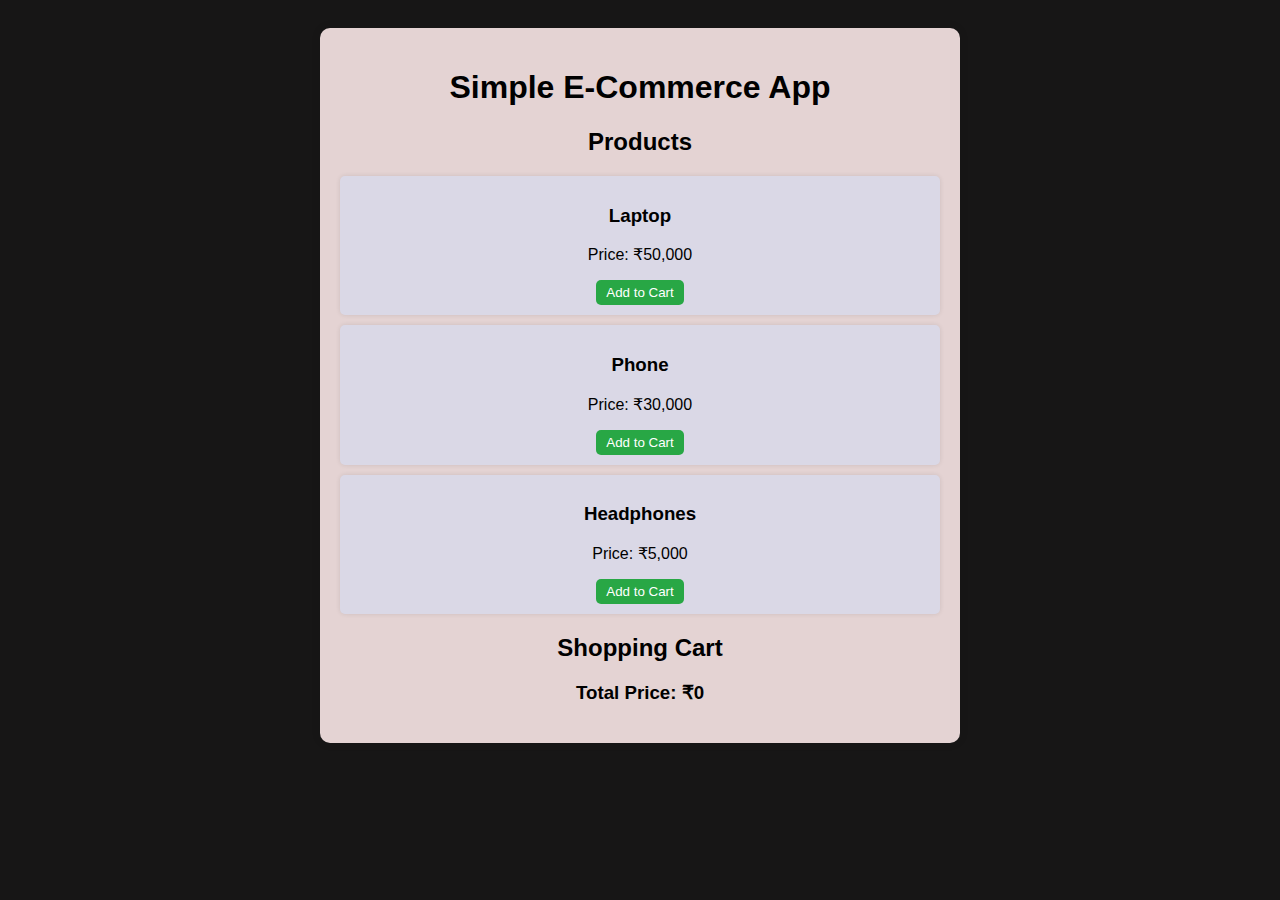
<file: EcommerceApp/index.html>
<!DOCTYPE html>
<html lang="en">
<head>
    <meta charset="UTF-8">
    <meta name="viewport" content="width=device-width, initial-scale=1.0">
    <title>Simple E-Commerce App</title>
    <link rel="stylesheet" href="./style.css">
</head>
<body>
    <div class="container">
        <h1>Simple E-Commerce App</h1>

        <!-- Product List -->
        <h2>Products</h2>
        <div class="products">
            <div class="product" data-id="1" data-name="Laptop" data-price="50000">
                <h3>Laptop</h3>
                <p>Price: ₹50,000</p>
                <button class="add-to-cart">Add to Cart</button>
            </div>

            <div class="product" data-id="2" data-name="Phone" data-price="30000">
                <h3>Phone</h3>
                <p>Price: ₹30,000</p>
                <button class="add-to-cart">Add to Cart</button>
            </div>

            <div class="product" data-id="3" data-name="Headphones" data-price="5000">
                <h3>Headphones</h3>
                <p>Price: ₹5,000</p>
                <button class="add-to-cart">Add to Cart</button>
            </div>
        </div>

        <!-- Cart -->
        <h2>Shopping Cart</h2>
        <ul id="cart-list"></ul>
        <h3>Total Price: ₹<span id="total-price">0</span></h3>
    </div>

    <script src="./script.js"></script>
</body>
</html>
</file>
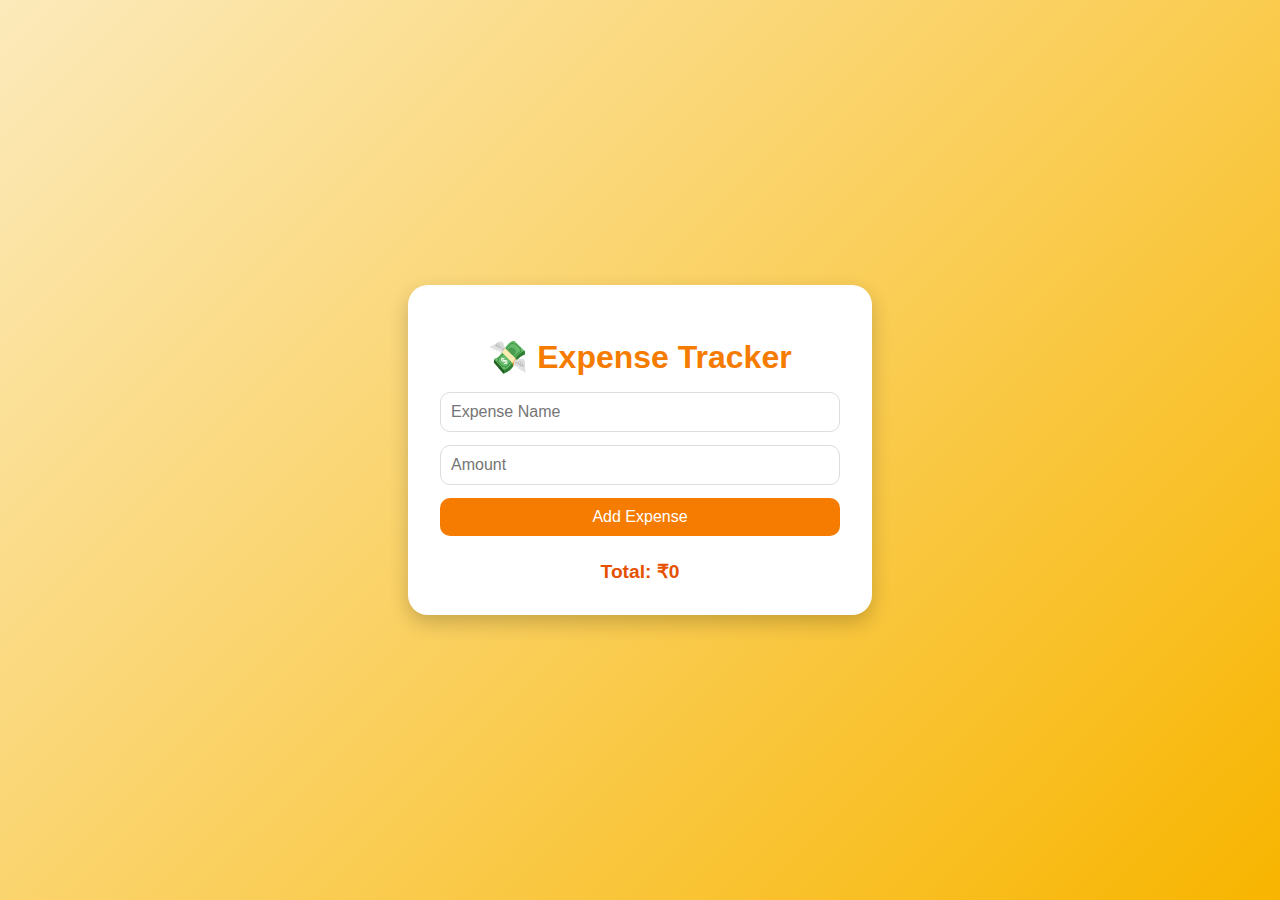
<file: ExpenseTracker/index.html>
<!DOCTYPE html>
<html lang="en">
<head>
  <meta charset="UTF-8" />
  <meta name="viewport" content="width=device-width, initial-scale=1.0"/>
  <title>Expense Tracker</title>
  <link rel="stylesheet" href="./style.css" />
</head>
<body>
  <div class="container">
    <h1>💸 Expense Tracker</h1>
    
    <form id="expense-form">
      <input type="text" id="expense-name" placeholder="Expense Name" required />
      <input type="number" id="expense-amount" placeholder="Amount" required />
      <button type="submit">Add Expense</button>
    </form>
    
    <ul id="expense-list"></ul>

    <div class="total">
      Total: ₹<span id="total-amount">0</span>
    </div>
  </div>

  <script src="./script.js"></script>
</body>
</html>
</file>
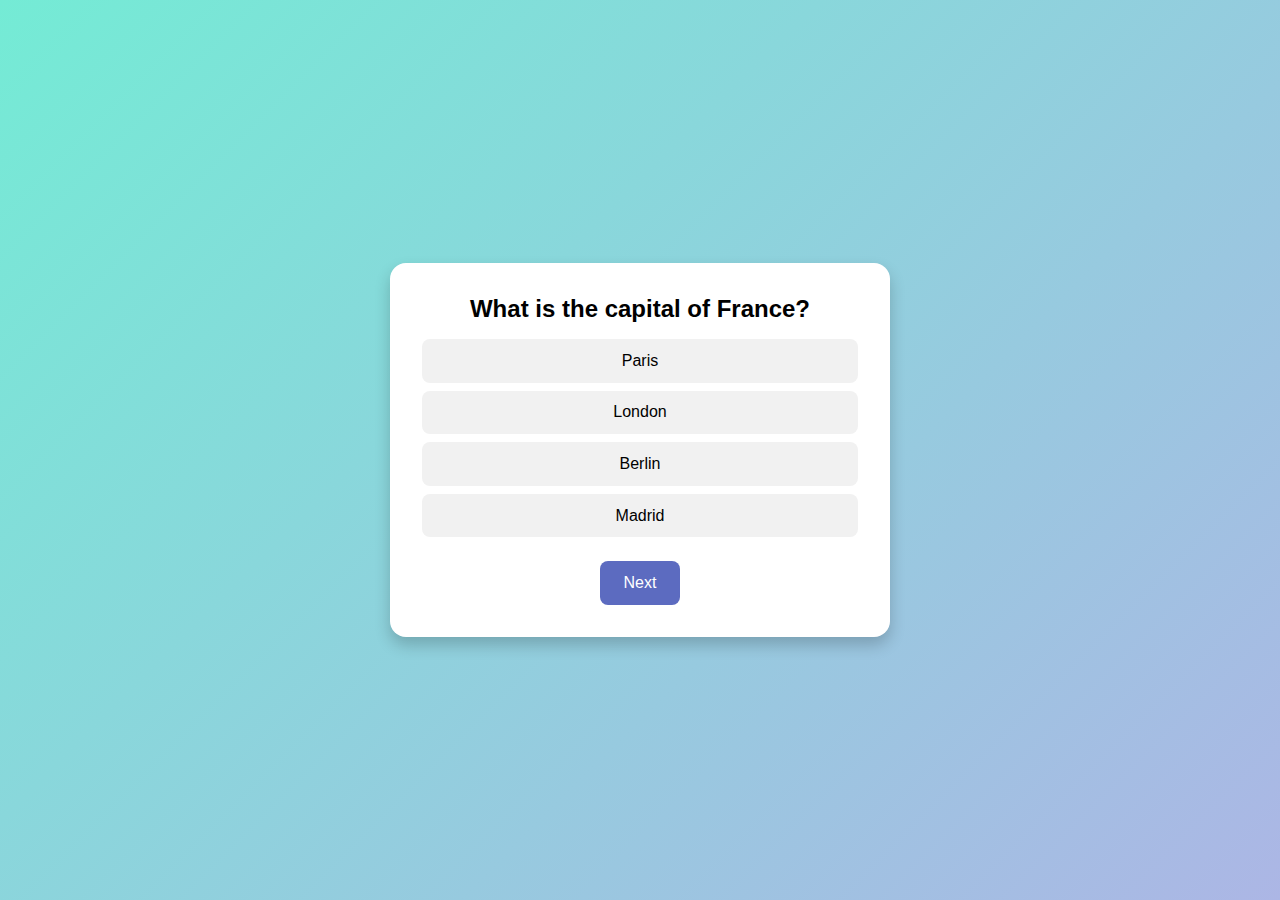
<file: quizApp/index.html>
<!DOCTYPE html>
<html lang="en">
<head>
  <meta charset="UTF-8" />
  <meta name="viewport" content="width=device-width, initial-scale=1.0"/>
  <title>Quiz App</title>
  <style>
    * {
      margin: 0;
      padding: 0;
      box-sizing: border-box;
      font-family: 'Segoe UI', sans-serif;
    }

    body {
      background: linear-gradient(135deg, #74ebd5, #acb6e5);
      min-height: 100vh;
      display: flex;
      align-items: center;
      justify-content: center;
    }

    .quiz-container {
      background-color: white;
      padding: 2rem;
      border-radius: 16px;
      box-shadow: 0 8px 16px rgba(0,0,0,0.2);
      width: 90%;
      max-width: 500px;
      text-align: center;
    }

    .quiz-header h2 {
      margin-bottom: 1rem;
    }

    .option {
      background-color: #f1f1f1;
      padding: 0.8rem;
      margin: 0.5rem 0;
      border-radius: 8px;
      cursor: pointer;
      transition: background-color 0.3s;
    }

    .option:hover {
      background-color: #dceeff;
    }

    .option.correct {
      background-color: #a2f5a2;
    }

    .option.wrong {
      background-color: #f5a2a2;
    }

    button {
      margin-top: 1rem;
      padding: 0.8rem 1.5rem;
      font-size: 1rem;
      background-color: #5c6bc0;
      color: white;
      border: none;
      border-radius: 8px;
      cursor: pointer;
      transition: background 0.3s;
    }

    button:hover {
      background-color: #3f51b5;
    }
  </style>
</head>
<body>
  <div class="quiz-container">
    <div class="quiz-header">
      <h2 id="question">Loading...</h2>
      <div id="options"></div>
      <button id="next">Next</button>
    </div>
  </div>

  <script>
    const quizData = [
      {
        question: "What is the capital of France?",
        options: ["Paris", "London", "Berlin", "Madrid"],
        answer: "Paris"
      },
      {
        question: "Which language is used for web apps?",
        options: ["Python", "Java", "HTML", "C++"],
        answer: "HTML"
      },
      {
        question: "Who wrote 'Hamlet'?",
        options: ["Charles Dickens", "William Shakespeare", "J.K. Rowling", "Leo Tolstoy"],
        answer: "William Shakespeare"
      },
      {
        question: "What is the square root of 64?",
        options: ["6", "7", "8", "9"],
        answer: "8"
      }
    ];

    const questionEl = document.getElementById("question");
    const optionsEl = document.getElementById("options");
    const nextBtn = document.getElementById("next");

    let currentQuiz = 0;
    let score = 0;
    let selected = false;

    function loadQuiz() {
      selected = false;
      const currentData = quizData[currentQuiz];
      questionEl.textContent = currentData.question;
      optionsEl.innerHTML = "";

      currentData.options.forEach(opt => {
        const div = document.createElement("div");
        div.classList.add("option");
        div.textContent = opt;
        div.onclick = () => selectOption(div, currentData.answer);
        optionsEl.appendChild(div);
      });
    }

    function selectOption(selectedOption, correctAnswer) {
      if (selected) return;
      selected = true;
      const options = document.querySelectorAll(".option");
      options.forEach(opt => {
        opt.classList.add(opt.textContent === correctAnswer ? "correct" : "wrong");
        opt.style.pointerEvents = "none";
      });

      if (selectedOption.textContent === correctAnswer) {
        score++;
      }
    }

    nextBtn.addEventListener("click", () => {
      if (!selected) {
        alert("Please select an option!");
        return;
      }
      currentQuiz++;
      if (currentQuiz < quizData.length) {
        loadQuiz();
      } else {
        quizEnd();
      }
    });

    function quizEnd() {
      questionEl.textContent = `Quiz Completed! 🎉`;
      optionsEl.innerHTML = `<h3>Your Score: ${score} / ${quizData.length}</h3>`;
      nextBtn.style.display = "none";
    }

    loadQuiz();
  </script>
</body>
</html>
</file>
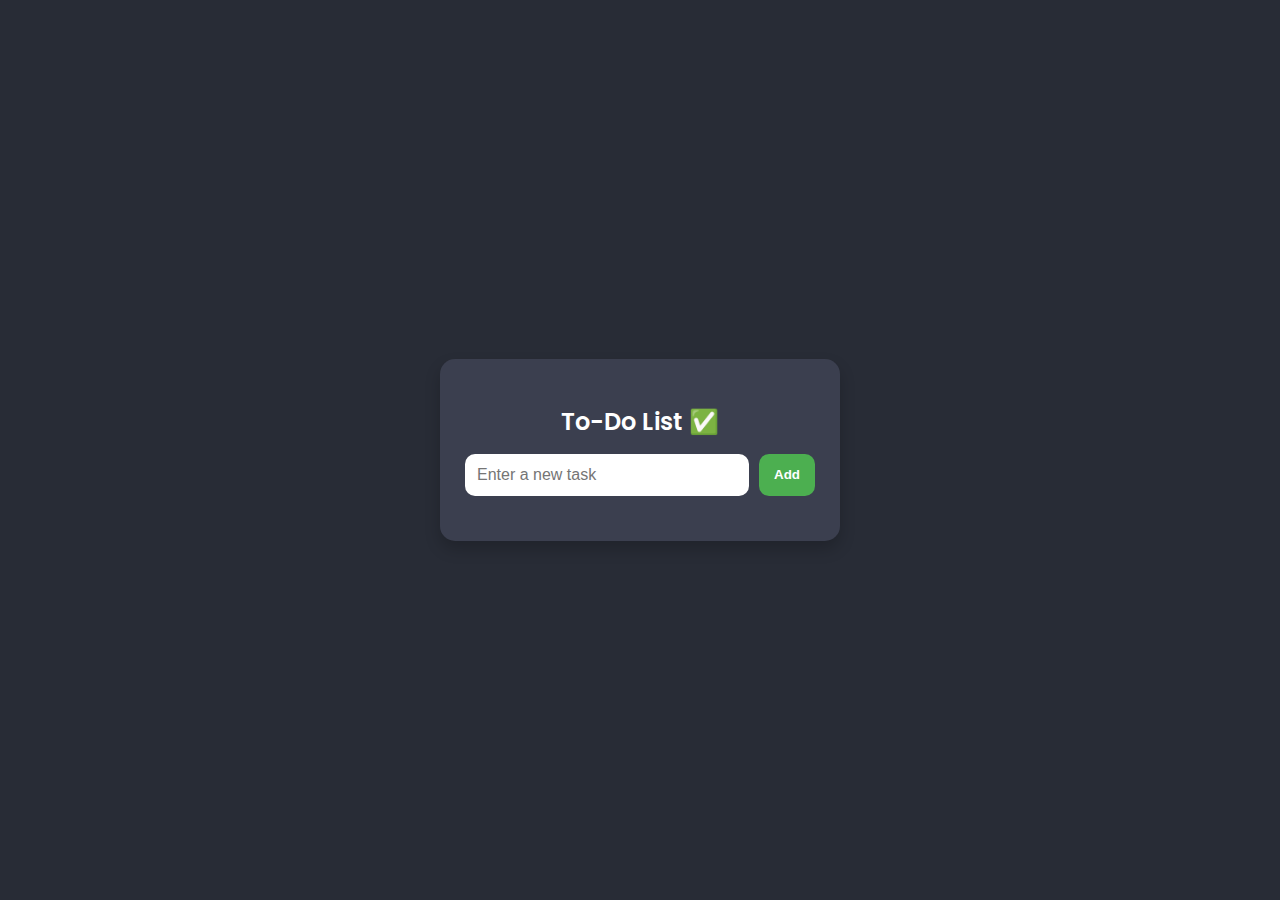
<file: TO-DoList/index.html>
<!DOCTYPE html>
<html lang="en">
<head>
    <meta charset="UTF-8">
    <meta name="viewport" content="width=device-width, initial-scale=1.0">
    <title>To-Do List</title>
    <link rel="stylesheet" href="./style.css">
</head>
<body>
    <div class="container">
        <h2>To-Do List ✅</h2>
        <div class="input-container">
            <input type="text" id="taskInput" placeholder="Enter a new task">
            <button onclick="addTask()">Add</button>
        </div>
        <ul id="taskList"></ul>
    </div>

    <script src="./script.js"></script>
</body>
</html>
</file>
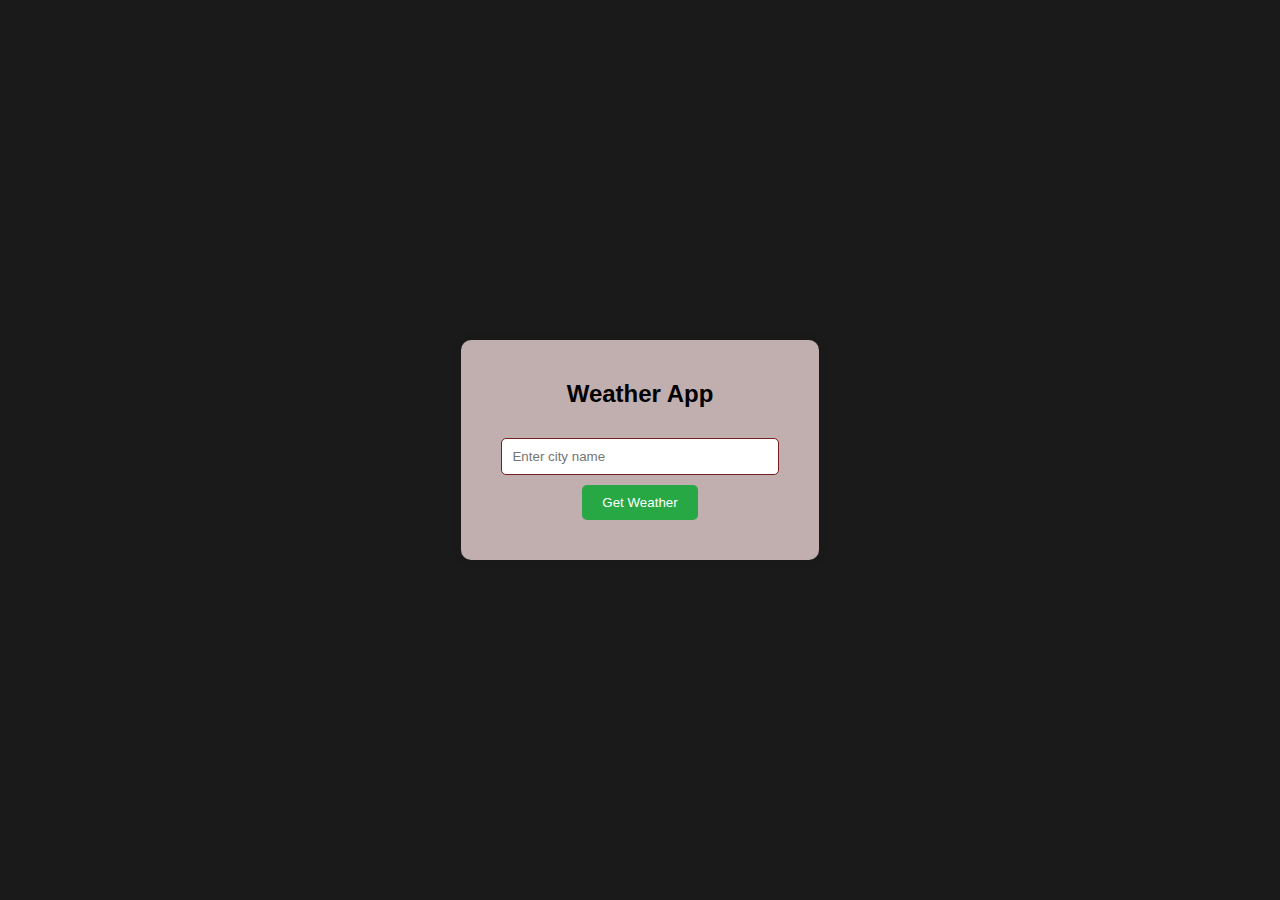
<file: weatherApp/index.html>
<!DOCTYPE html>
<html lang="en">
<head>
    <meta charset="UTF-8">
    <meta name="viewport" content="width=device-width, initial-scale=1.0">
    <title>Weather App</title>
    <link rel="stylesheet" href="./styles.css">
</head>
<body>
    <div class="container">
        <h2>Weather App</h2>
        <input type="text" id="city" placeholder="Enter city name">
        <button onclick="getWeather()">Get Weather</button>
        <div id="weather-info"></div>
    </div>
    
    <script src="./script.js"></script>
</body>
</html>
</file>
<file: EcommerceApp/style.css>
body {
    font-family: Arial, sans-serif;
    background-color: #171616;
    text-align: center;
    padding: 20px;
}

.container {
    max-width: 600px;
    margin: auto;
    background: rgb(228, 211, 211);
    padding: 20px;
    border-radius: 10px;
    box-shadow: 0px 0px 10px rgba(0, 0, 0, 0.1);
}

.products, .cart {
    margin: 20px 0;
}

.product {
    background: #dad8e6;
    padding: 10px;
    margin: 10px 0;
    border-radius: 5px;
    box-shadow: 0px 0px 5px rgba(0, 0, 0, 0.1);
}

button {
    padding: 5px 10px;
    border: none;
    background: #28a745;
    color: white;
    cursor: pointer;
    border-radius: 5px;
}

button:hover {
    background: #218838;
}

.cart-item {
    display: flex;
    justify-content: space-between;
    align-items: center;
    background: #d9cece;
    padding: 10px;
    margin: 5px 0;
    border-radius: 5px;
}

.remove-btn {
    background: #dc3545;
    color: white;
    padding: 5px;
    border: none;
    cursor: pointer;
    border-radius: 5px;
}

.remove-btn:hover {
    background: #c82333;
}
</file>
<file: ExpenseTracker/style.css>
body {
  font-family: 'Segoe UI', sans-serif;
  background: linear-gradient(135deg, #fceabb, #f8b500);
  display: flex;
  justify-content: center;
  align-items: center;
  height: 100vh;
  margin: 0;
}

.container {
  background-color: white;
  padding: 2rem;
  border-radius: 20px;
  box-shadow: 0 8px 20px rgba(0,0,0,0.2);
  width: 90%;
  max-width: 400px;
  text-align: center;
}

h1 {
  margin-bottom: 1rem;
  color: #f57c00;
}

form {
  display: flex;
  flex-direction: column;
  gap: 0.8rem;
}

input {
  padding: 10px;
  border: 1px solid #ddd;
  border-radius: 10px;
  font-size: 1rem;
}

button {
  background-color: #f57c00;
  color: white;
  padding: 10px;
  border: none;
  border-radius: 10px;
  cursor: pointer;
  font-size: 1rem;
  transition: background 0.3s;
}

button:hover {
  background-color: #ef6c00;
}

ul {
  list-style: none;
  padding: 0;
  margin-top: 1.5rem;
}

li {
  background-color: #fff3e0;
  padding: 10px;
  margin: 8px 0;
  border-radius: 10px;
  display: flex;
  justify-content: space-between;
  align-items: center;
}

.total {
  margin-top: 1.5rem;
  font-size: 1.2rem;
  font-weight: bold;
  color: #e65100;
}
</file>
<file: TO-DoList/style.css>
/* Google Font */
@import url('https://fonts.googleapis.com/css2?family=Poppins:wght@300;400;600&display=swap');

body {
    font-family: 'Poppins', sans-serif;
    background-color: #282c36;
    color: #fff;
    display: flex;
    justify-content: center;
    align-items: center;
    height: 100vh;
    margin: 0;
}

.container {
    background: #3b3f4f;
    padding: 25px;
    border-radius: 15px;
    box-shadow: 0 8px 16px rgba(0, 0, 0, 0.2);
    width: 350px;
    text-align: center;
}

h2 {
    margin-bottom: 15px;
    font-weight: 600;
}

.input-container {
    display: flex;
    gap: 10px;
    margin-bottom: 20px;
}

input {
    flex: 1;
    padding: 12px;
    border: none;
    border-radius: 10px;
    font-size: 16px;
    outline: none;
}

button {
    padding: 12px 15px;
    border: none;
    background: #4caf50;
    color: white;
    font-weight: bold;
    border-radius: 10px;
    cursor: pointer;
    transition: 0.3s;
}

button:hover {
    background: #45a049;
}

/* To-Do List */
ul {
    list-style: none;
    padding: 0;
    margin: 0;
}

li {
    display: flex;
    justify-content: space-between;
    align-items: center;
    background: #444857;
    padding: 12px;
    margin-top: 8px;
    border-radius: 10px;
    box-shadow: 0 2px 5px rgba(0, 0, 0, 0.2);
    transition: 0.3s;
}

li:hover {
    transform: scale(1.03);
}

.completed {
    text-decoration: line-through;
    color: #bbb;
}

.delete-btn {
    background-color: #ff4d4d;
    color: white;
    border: none;
    padding: 8px;
    cursor: pointer;
    border-radius: 8px;
    transition: 0.3s;
}

.delete-btn:hover {
    background-color: #ff3333;
}
</file>
<file: weatherApp/styles.css>
body {
    font-family: Arial, sans-serif;
    background: #1a1a1a;
    display: flex;
    justify-content: center;
    align-items: center;
    height: 100vh;
    margin: 0;
}

.container {
    background: rgb(193, 174, 174);
    padding: 20px;
    text-align: center;
    border-radius: 10px;
    box-shadow: 0px 0px 10px rgba(0, 0, 0, 0.1);
}

input {
    padding: 10px;
    width: 80%;
    margin: 10px 0;
    border: 1px solid #771e1e;
    border-radius: 5px;
}

button {
    padding: 10px 20px;
    background: #28a745;
    color: white;
    border: none;
    border-radius: 5px;
    cursor: pointer;
}

button:hover {
    background: #218838;
}

#weather-info {
    margin-top: 20px;
}
</file>
